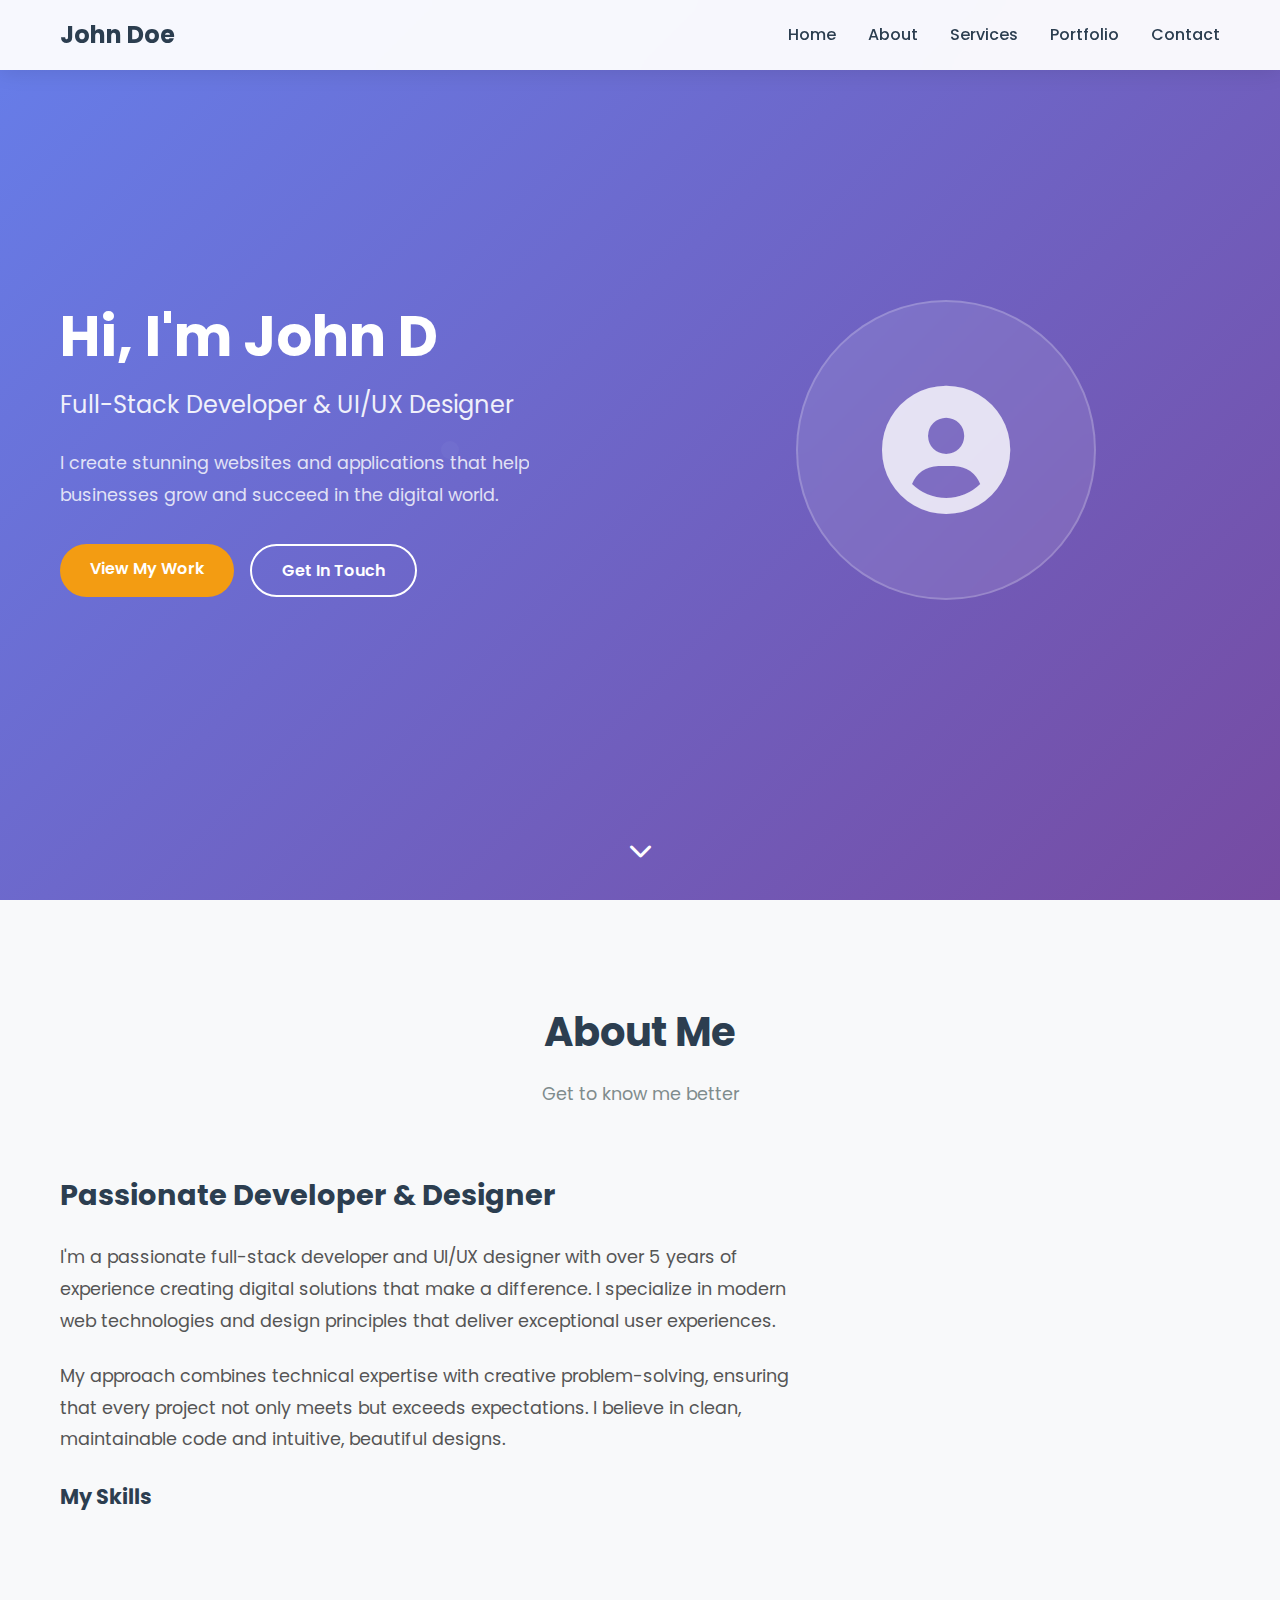
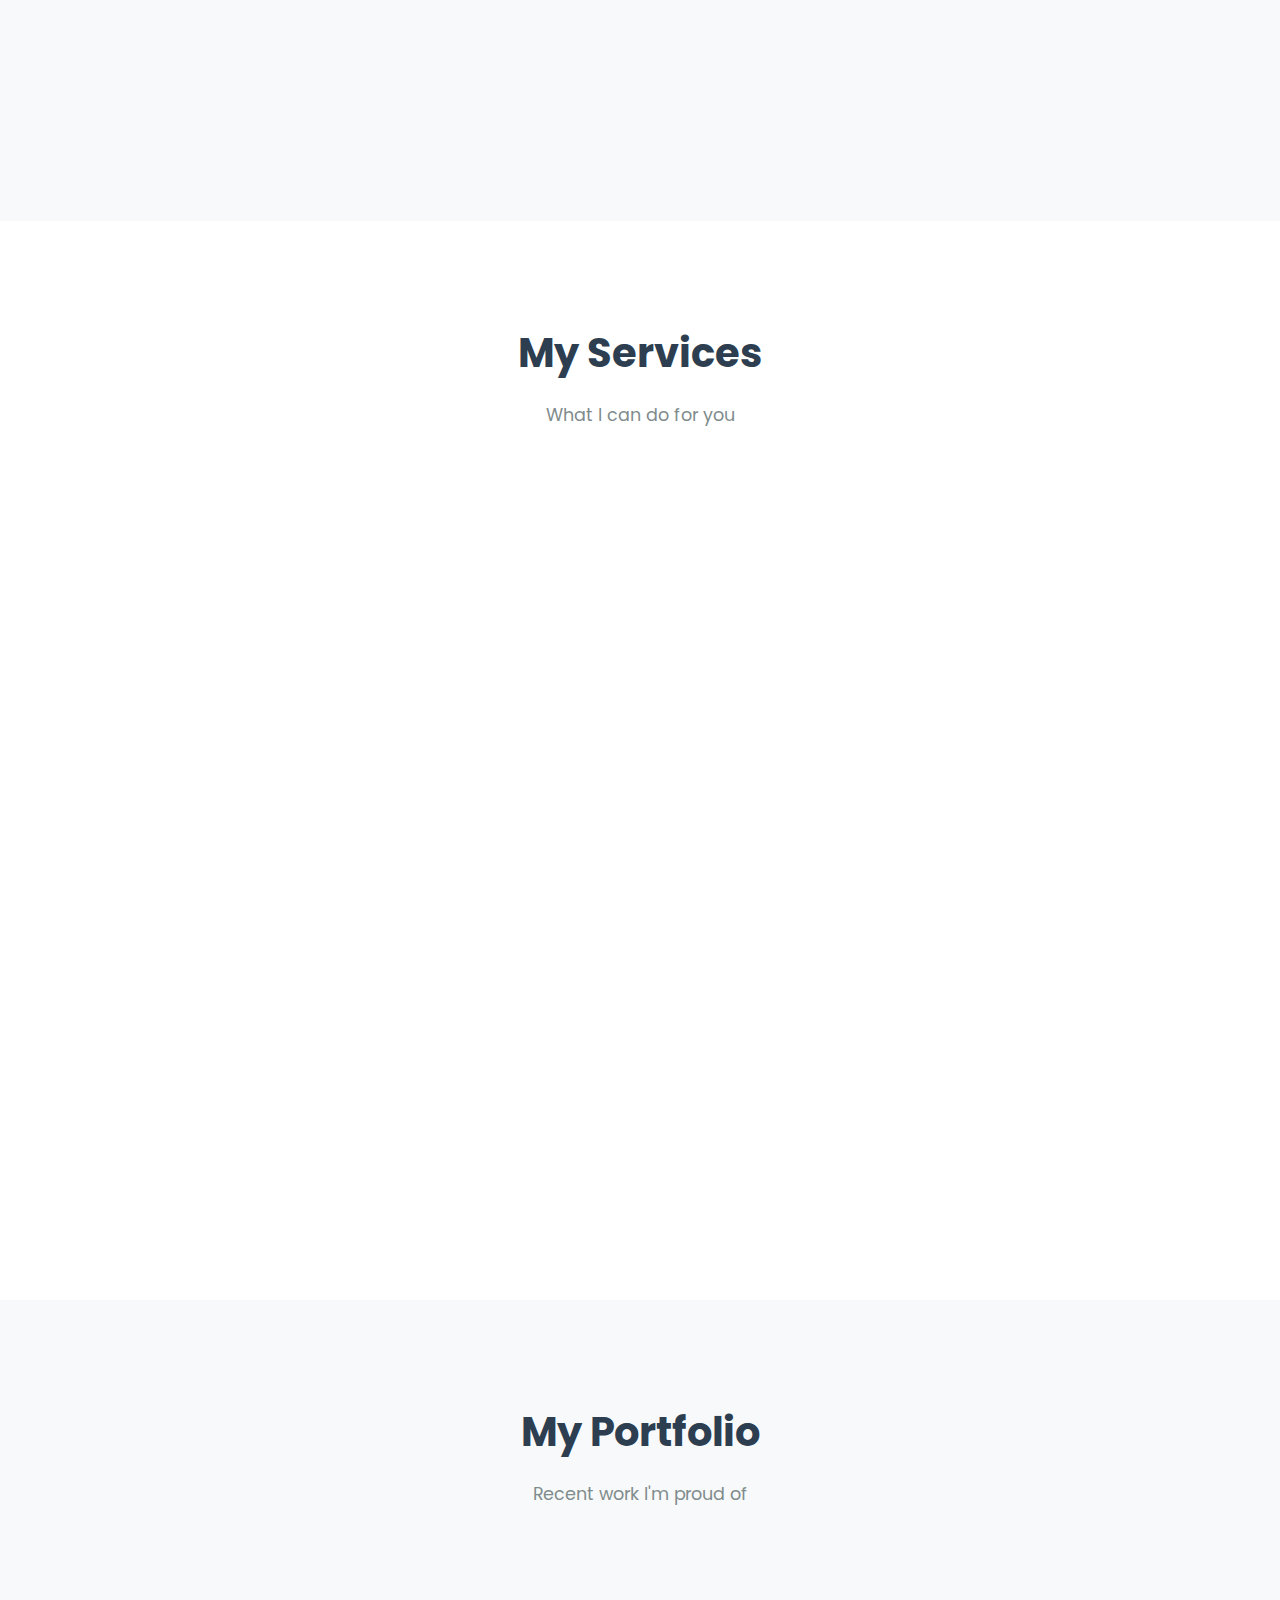
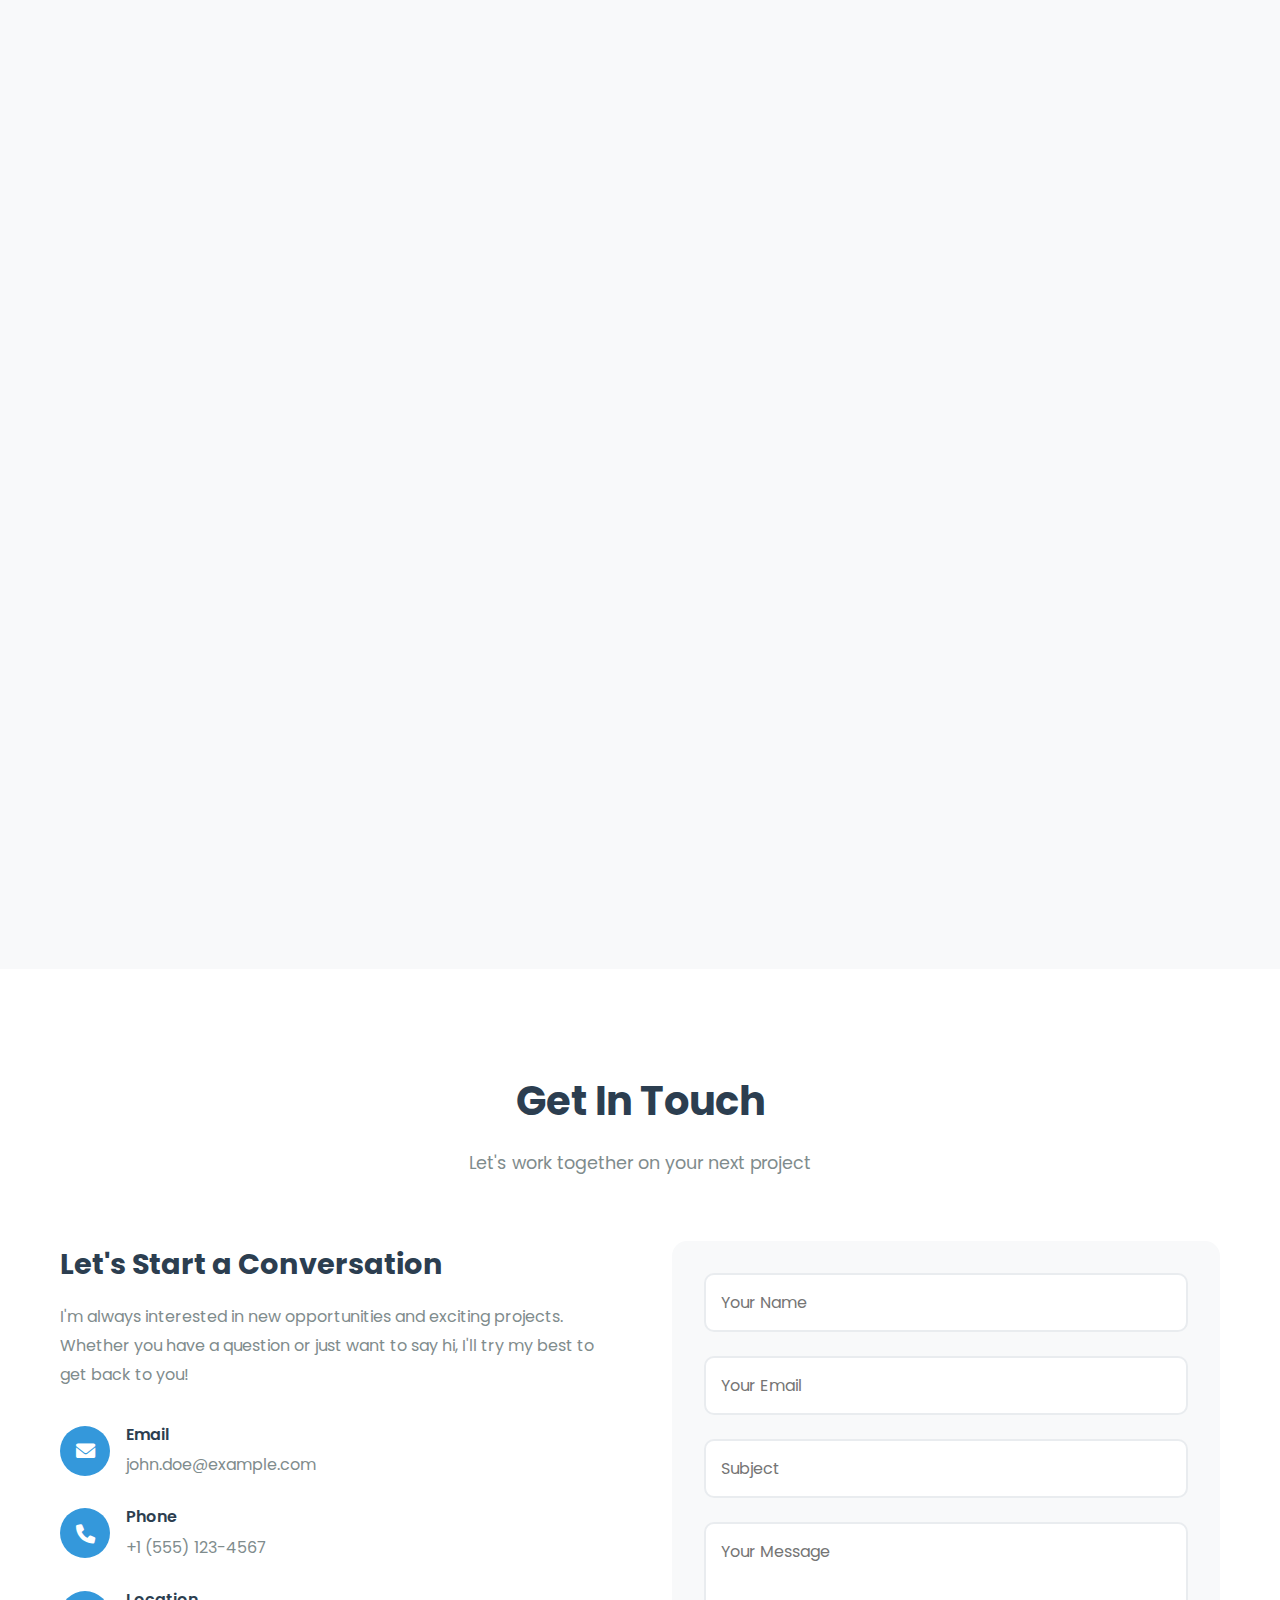
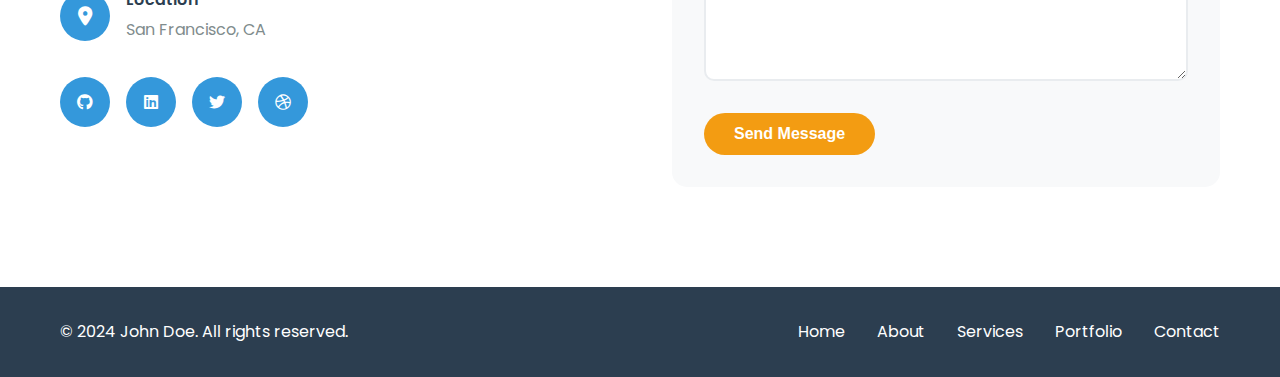
<file: index.html>
<!DOCTYPE html>
<html lang="en">
<head>
    <meta charset="UTF-8">
    <meta name="viewport" content="width=device-width, initial-scale=1.0">
    <title>John Doe - Freelance Developer & Designer</title>
    <link rel="stylesheet" href="styles.css">
    <link href="https://cdnjs.cloudflare.com/ajax/libs/font-awesome/6.0.0/css/all.min.css" rel="stylesheet">
    <link href="https://fonts.googleapis.com/css2?family=Poppins:wght@300;400;500;600;700&display=swap" rel="stylesheet">
</head>
<body>
    <!-- Navigation -->
    <nav class="navbar">
        <div class="nav-container">
            <div class="nav-logo">
                <h2>John Doe</h2>
            </div>
            <ul class="nav-menu">
                <li class="nav-item">
                    <a href="#home" class="nav-link">Home</a>
                </li>
                <li class="nav-item">
                    <a href="#about" class="nav-link">About</a>
                </li>
                <li class="nav-item">
                    <a href="#services" class="nav-link">Services</a>
                </li>
                <li class="nav-item">
                    <a href="#portfolio" class="nav-link">Portfolio</a>
                </li>
                <li class="nav-item">
                    <a href="#contact" class="nav-link">Contact</a>
                </li>
            </ul>
            <div class="hamburger">
                <span class="bar"></span>
                <span class="bar"></span>
                <span class="bar"></span>
            </div>
        </div>
    </nav>

    <!-- Hero Section -->
    <section id="home" class="hero">
        <div class="hero-container">
            <div class="hero-content">
                <h1 class="hero-title">Hi, I'm <span class="highlight">John Doe</span></h1>
                <h2 class="hero-subtitle">Full-Stack Developer & UI/UX Designer</h2>
                <p class="hero-description">
                    I create stunning websites and applications that help businesses grow and succeed in the digital world.
                </p>
                <div class="hero-buttons">
                    <a href="#portfolio" class="btn btn-primary">View My Work</a>
                    <a href="#contact" class="btn btn-secondary">Get In Touch</a>
                </div>
            </div>
            <div class="hero-image">
                <div class="hero-avatar">
                    <i class="fas fa-user-circle"></i>
                </div>
            </div>
        </div>
        <div class="scroll-indicator">
            <a href="#about">
                <i class="fas fa-chevron-down"></i>
            </a>
        </div>
    </section>

    <!-- About Section -->
    <section id="about" class="about">
        <div class="container">
            <div class="section-header">
                <h2 class="section-title">About Me</h2>
                <p class="section-subtitle">Get to know me better</p>
            </div>
            <div class="about-content">
                <div class="about-text">
                    <h3>Passionate Developer & Designer</h3>
                    <p>
                        I'm a passionate full-stack developer and UI/UX designer with over 5 years of experience creating 
                        digital solutions that make a difference. I specialize in modern web technologies and design 
                        principles that deliver exceptional user experiences.
                    </p>
                    <p>
                        My approach combines technical expertise with creative problem-solving, ensuring that every 
                        project not only meets but exceeds expectations. I believe in clean, maintainable code and 
                        intuitive, beautiful designs.
                    </p>
                    <div class="skills">
                        <h4>My Skills</h4>
                        <div class="skill-tags">
                            <span class="skill-tag">HTML5</span>
                            <span class="skill-tag">CSS3</span>
                            <span class="skill-tag">JavaScript</span>
                            <span class="skill-tag">React</span>
                            <span class="skill-tag">Node.js</span>
                            <span class="skill-tag">Python</span>
                            <span class="skill-tag">Figma</span>
                            <span class="skill-tag">Adobe XD</span>
                        </div>
                    </div>
                </div>
                <div class="about-stats">
                    <div class="stat-item">
                        <h3>50+</h3>
                        <p>Projects Completed</p>
                    </div>
                    <div class="stat-item">
                        <h3>5+</h3>
                        <p>Years Experience</p>
                    </div>
                    <div class="stat-item">
                        <h3>30+</h3>
                        <p>Happy Clients</p>
                    </div>
                </div>
            </div>
        </div>
    </section>

    <!-- Services Section -->
    <section id="services" class="services">
        <div class="container">
            <div class="section-header">
                <h2 class="section-title">My Services</h2>
                <p class="section-subtitle">What I can do for you</p>
            </div>
            <div class="services-grid">
                <div class="service-card">
                    <div class="service-icon">
                        <i class="fas fa-code"></i>
                    </div>
                    <h3>Web Development</h3>
                    <p>
                        Custom websites and web applications built with modern technologies. 
                        Responsive, fast, and SEO-optimized solutions.
                    </p>
                </div>
                <div class="service-card">
                    <div class="service-icon">
                        <i class="fas fa-mobile-alt"></i>
                    </div>
                    <h3>Mobile Development</h3>
                    <p>
                        Cross-platform mobile applications using React Native and Flutter. 
                        Native performance with shared codebase.
                    </p>
                </div>
                <div class="service-card">
                    <div class="service-icon">
                        <i class="fas fa-paint-brush"></i>
                    </div>
                    <h3>UI/UX Design</h3>
                    <p>
                        User-centered design solutions that enhance user experience and 
                        drive engagement. From wireframes to final designs.
                    </p>
                </div>
                <div class="service-card">
                    <div class="service-icon">
                        <i class="fas fa-search"></i>
                    </div>
                    <h3>SEO Optimization</h3>
                    <p>
                        Improve your website's visibility in search engines with 
                        comprehensive SEO strategies and optimization techniques.
                    </p>
                </div>
                <div class="service-card">
                    <div class="service-icon">
                        <i class="fas fa-server"></i>
                    </div>
                    <h3>Backend Development</h3>
                    <p>
                        Robust server-side solutions with Node.js, Python, and databases. 
                        Scalable APIs and server management.
                    </p>
                </div>
                <div class="service-card">
                    <div class="service-icon">
                        <i class="fas fa-tools"></i>
                    </div>
                    <h3>Maintenance & Support</h3>
                    <p>
                        Ongoing maintenance, updates, and technical support to keep 
                        your digital products running smoothly.
                    </p>
                </div>
            </div>
        </div>
    </section>

    <!-- Portfolio Section -->
    <section id="portfolio" class="portfolio">
        <div class="container">
            <div class="section-header">
                <h2 class="section-title">My Portfolio</h2>
                <p class="section-subtitle">Recent work I'm proud of</p>
            </div>
            <div class="portfolio-grid">
                <div class="portfolio-item">
                    <div class="portfolio-image">
                        <div class="portfolio-overlay">
                            <div class="portfolio-links">
                                <a href="#" class="portfolio-link"><i class="fas fa-external-link-alt"></i></a>
                                <a href="#" class="portfolio-link"><i class="fas fa-eye"></i></a>
                            </div>
                        </div>
                        <div class="portfolio-placeholder">
                            <i class="fas fa-laptop"></i>
                        </div>
                    </div>
                    <div class="portfolio-info">
                        <h3>E-Commerce Platform</h3>
                        <p>Full-stack e-commerce solution with payment integration</p>
                        <div class="portfolio-tags">
                            <span>React</span>
                            <span>Node.js</span>
                            <span>MongoDB</span>
                        </div>
                    </div>
                </div>
                <div class="portfolio-item">
                    <div class="portfolio-image">
                        <div class="portfolio-overlay">
                            <div class="portfolio-links">
                                <a href="#" class="portfolio-link"><i class="fas fa-external-link-alt"></i></a>
                                <a href="#" class="portfolio-link"><i class="fas fa-eye"></i></a>
                            </div>
                        </div>
                        <div class="portfolio-placeholder">
                            <i class="fas fa-mobile-alt"></i>
                        </div>
                    </div>
                    <div class="portfolio-info">
                        <h3>Fitness App</h3>
                        <p>Cross-platform mobile app for workout tracking</p>
                        <div class="portfolio-tags">
                            <span>React Native</span>
                            <span>Firebase</span>
                            <span>Redux</span>
                        </div>
                    </div>
                </div>
                <div class="portfolio-item">
                    <div class="portfolio-image">
                        <div class="portfolio-overlay">
                            <div class="portfolio-links">
                                <a href="#" class="portfolio-link"><i class="fas fa-external-link-alt"></i></a>
                                <a href="#" class="portfolio-link"><i class="fas fa-eye"></i></a>
                            </div>
                        </div>
                        <div class="portfolio-placeholder">
                            <i class="fas fa-palette"></i>
                        </div>
                    </div>
                    <div class="portfolio-info">
                        <h3>Design System</h3>
                        <p>Comprehensive UI design system for SaaS platform</p>
                        <div class="portfolio-tags">
                            <span>Figma</span>
                            <span>Design System</span>
                            <span>UI/UX</span>
                        </div>
                    </div>
                </div>
                <div class="portfolio-item">
                    <div class="portfolio-image">
                        <div class="portfolio-overlay">
                            <div class="portfolio-links">
                                <a href="#" class="portfolio-link"><i class="fas fa-external-link-alt"></i></a>
                                <a href="#" class="portfolio-link"><i class="fas fa-eye"></i></a>
                            </div>
                        </div>
                        <div class="portfolio-placeholder">
                            <i class="fas fa-chart-line"></i>
                        </div>
                    </div>
                    <div class="portfolio-info">
                        <h3>Analytics Dashboard</h3>
                        <p>Real-time data visualization dashboard</p>
                        <div class="portfolio-tags">
                            <span>Vue.js</span>
                            <span>D3.js</span>
                            <span>Python</span>
                        </div>
                    </div>
                </div>
                <div class="portfolio-item">
                    <div class="portfolio-image">
                        <div class="portfolio-overlay">
                            <div class="portfolio-links">
                                <a href="#" class="portfolio-link"><i class="fas fa-external-link-alt"></i></a>
                                <a href="#" class="portfolio-link"><i class="fas fa-eye"></i></a>
                            </div>
                        </div>
                        <div class="portfolio-placeholder">
                            <i class="fas fa-blog"></i>
                        </div>
                    </div>
                    <div class="portfolio-info">
                        <h3>Blog Platform</h3>
                        <p>Modern blogging platform with CMS</p>
                        <div class="portfolio-tags">
                            <span>Next.js</span>
                            <span>Prisma</span>
                            <span>PostgreSQL</span>
                        </div>
                    </div>
                </div>
                <div class="portfolio-item">
                    <div class="portfolio-image">
                        <div class="portfolio-overlay">
                            <div class="portfolio-links">
                                <a href="#" class="portfolio-link"><i class="fas fa-external-link-alt"></i></a>
                                <a href="#" class="portfolio-link"><i class="fas fa-eye"></i></a>
                            </div>
                        </div>
                        <div class="portfolio-placeholder">
                            <i class="fas fa-shopping-cart"></i>
                        </div>
                    </div>
                    <div class="portfolio-info">
                        <h3>Restaurant Website</h3>
                        <p>Responsive website with online ordering system</p>
                        <div class="portfolio-tags">
                            <span>HTML/CSS</span>
                            <span>JavaScript</span>
                            <span>PHP</span>
                        </div>
                    </div>
                </div>
            </div>
        </div>
    </section>

    <!-- Contact Section -->
    <section id="contact" class="contact">
        <div class="container">
            <div class="section-header">
                <h2 class="section-title">Get In Touch</h2>
                <p class="section-subtitle">Let's work together on your next project</p>
            </div>
            <div class="contact-content">
                <div class="contact-info">
                    <h3>Let's Start a Conversation</h3>
                    <p>
                        I'm always interested in new opportunities and exciting projects. 
                        Whether you have a question or just want to say hi, I'll try my 
                        best to get back to you!
                    </p>
                    <div class="contact-details">
                        <div class="contact-item">
                            <i class="fas fa-envelope"></i>
                            <div>
                                <h4>Email</h4>
                                <p>john.doe@example.com</p>
                            </div>
                        </div>
                        <div class="contact-item">
                            <i class="fas fa-phone"></i>
                            <div>
                                <h4>Phone</h4>
                                <p>+1 (555) 123-4567</p>
                            </div>
                        </div>
                        <div class="contact-item">
                            <i class="fas fa-map-marker-alt"></i>
                            <div>
                                <h4>Location</h4>
                                <p>San Francisco, CA</p>
                            </div>
                        </div>
                    </div>
                    <div class="social-links">
                        <a href="#" class="social-link"><i class="fab fa-github"></i></a>
                        <a href="#" class="social-link"><i class="fab fa-linkedin"></i></a>
                        <a href="#" class="social-link"><i class="fab fa-twitter"></i></a>
                        <a href="#" class="social-link"><i class="fab fa-dribbble"></i></a>
                    </div>
                </div>
                <div class="contact-form">
                    <form>
                        <div class="form-group">
                            <input type="text" id="name" name="name" placeholder="Your Name" required>
                        </div>
                        <div class="form-group">
                            <input type="email" id="email" name="email" placeholder="Your Email" required>
                        </div>
                        <div class="form-group">
                            <input type="text" id="subject" name="subject" placeholder="Subject" required>
                        </div>
                        <div class="form-group">
                            <textarea id="message" name="message" placeholder="Your Message" rows="5" required></textarea>
                        </div>
                        <button type="submit" class="btn btn-primary">Send Message</button>
                    </form>
                </div>
            </div>
        </div>
    </section>

    <!-- Footer -->
    <footer class="footer">
        <div class="container">
            <div class="footer-content">
                <div class="footer-text">
                    <p>&copy; 2024 John Doe. All rights reserved.</p>
                </div>
                <div class="footer-links">
                    <a href="#home">Home</a>
                    <a href="#about">About</a>
                    <a href="#services">Services</a>
                    <a href="#portfolio">Portfolio</a>
                    <a href="#contact">Contact</a>
                </div>
            </div>
        </div>
    </footer>

    <script src="script.js"></script>
</body>
</html>
</file>
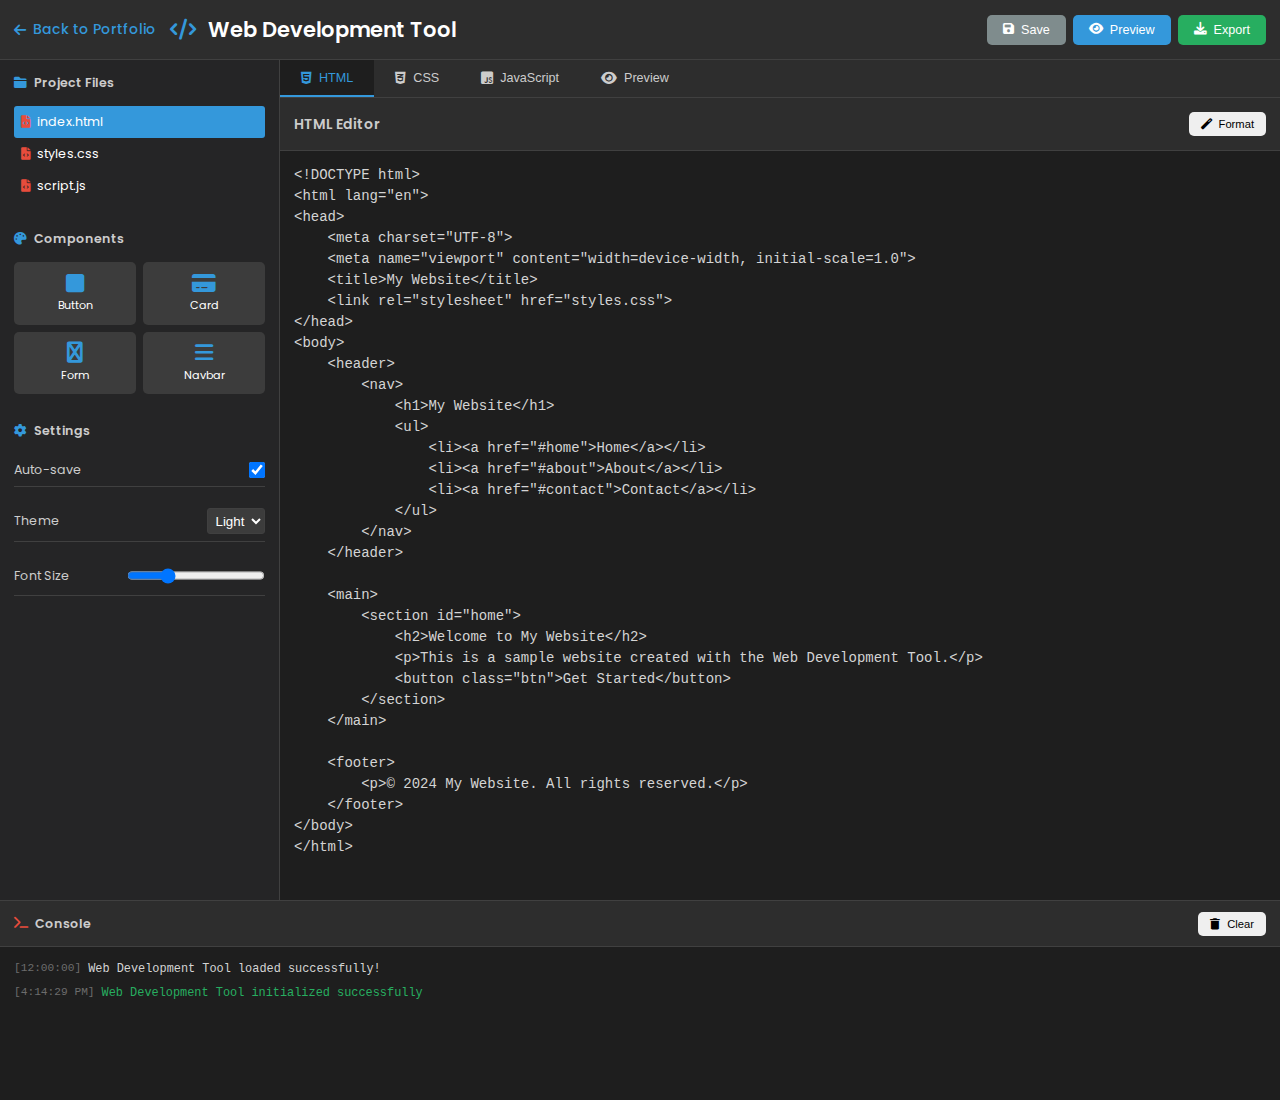
<file: web-development.html>
<!DOCTYPE html>
<html lang="en">
<head>
    <meta charset="UTF-8">
    <meta name="viewport" content="width=device-width, initial-scale=1.0">
    <title>Web Development Tool - John Doe</title>
    <link rel="stylesheet" href="tool-styles.css">
    <link href="https://cdnjs.cloudflare.com/ajax/libs/font-awesome/6.0.0/css/all.min.css" rel="stylesheet">
    <link href="https://fonts.googleapis.com/css2?family=Poppins:wght@300;400;500;600;700&display=swap" rel="stylesheet">
</head>
<body>
    <!-- Tool Header -->
    <header class="tool-header">
        <div class="tool-nav">
            <div class="tool-brand">
                <a href="index.html" class="back-btn">
                    <i class="fas fa-arrow-left"></i>
                    Back to Portfolio
                </a>
                <h1><i class="fas fa-code"></i> Web Development Tool</h1>
            </div>
            <div class="tool-actions">
                <button class="btn btn-secondary" id="saveBtn">
                    <i class="fas fa-save"></i> Save
                </button>
                <button class="btn btn-primary" id="previewBtn">
                    <i class="fas fa-eye"></i> Preview
                </button>
                <button class="btn btn-success" id="exportBtn">
                    <i class="fas fa-download"></i> Export
                </button>
            </div>
        </div>
    </header>

    <!-- Main Tool Interface -->
    <div class="tool-container">
        <!-- Sidebar -->
        <aside class="tool-sidebar">
            <div class="sidebar-section">
                <h3><i class="fas fa-folder"></i> Project Files</h3>
                <ul class="file-tree">
                    <li class="file active" data-file="index.html">
                        <i class="fas fa-file-code"></i> index.html
                    </li>
                    <li class="file" data-file="styles.css">
                        <i class="fas fa-file-code"></i> styles.css
                    </li>
                    <li class="file" data-file="script.js">
                        <i class="fas fa-file-code"></i> script.js
                    </li>
                </ul>
            </div>

            <div class="sidebar-section">
                <h3><i class="fas fa-palette"></i> Components</h3>
                <div class="component-library">
                    <div class="component" draggable="true" data-component="button">
                        <i class="fas fa-square"></i> Button
                    </div>
                    <div class="component" draggable="true" data-component="card">
                        <i class="fas fa-credit-card"></i> Card
                    </div>
                    <div class="component" draggable="true" data-component="form">
                        <i class="fas fa-wpforms"></i> Form
                    </div>
                    <div class="component" draggable="true" data-component="navbar">
                        <i class="fas fa-bars"></i> Navbar
                    </div>
                </div>
            </div>

            <div class="sidebar-section">
                <h3><i class="fas fa-cog"></i> Settings</h3>
                <div class="settings">
                    <div class="setting-item">
                        <label>Auto-save</label>
                        <input type="checkbox" checked>
                    </div>
                    <div class="setting-item">
                        <label>Theme</label>
                        <select id="themeSelect">
                            <option value="light">Light</option>
                            <option value="dark">Dark</option>
                            <option value="auto">Auto</option>
                        </select>
                    </div>
                    <div class="setting-item">
                        <label>Font Size</label>
                        <input type="range" min="12" max="20" value="14" id="fontSize">
                    </div>
                </div>
            </div>
        </aside>

        <!-- Main Editor Area -->
        <main class="tool-main">
            <div class="editor-tabs">
                <button class="tab-btn active" data-tab="html">
                    <i class="fab fa-html5"></i> HTML
                </button>
                <button class="tab-btn" data-tab="css">
                    <i class="fab fa-css3-alt"></i> CSS
                </button>
                <button class="tab-btn" data-tab="js">
                    <i class="fab fa-js-square"></i> JavaScript
                </button>
                <button class="tab-btn" data-tab="preview">
                    <i class="fas fa-eye"></i> Preview
                </button>
            </div>

            <div class="editor-content">
                <!-- HTML Editor -->
                <div class="editor-panel active" id="html">
                    <div class="editor-header">
                        <h3>HTML Editor</h3>
                        <div class="editor-controls">
                            <button class="btn btn-sm" id="formatHtml">
                                <i class="fas fa-magic"></i> Format
                            </button>
                        </div>
                    </div>
                    <textarea class="code-editor" id="htmlEditor" placeholder="Enter your HTML code here...">
<!DOCTYPE html>
<html lang="en">
<head>
    <meta charset="UTF-8">
    <meta name="viewport" content="width=device-width, initial-scale=1.0">
    <title>My Website</title>
    <link rel="stylesheet" href="styles.css">
</head>
<body>
    <header>
        <nav>
            <h1>My Website</h1>
            <ul>
                <li><a href="#home">Home</a></li>
                <li><a href="#about">About</a></li>
                <li><a href="#contact">Contact</a></li>
            </ul>
        </nav>
    </header>
    
    <main>
        <section id="home">
            <h2>Welcome to My Website</h2>
            <p>This is a sample website created with the Web Development Tool.</p>
            <button class="btn">Get Started</button>
        </section>
    </main>
    
    <footer>
        <p>&copy; 2024 My Website. All rights reserved.</p>
    </footer>
</body>
</html></textarea>
                </div>

                <!-- CSS Editor -->
                <div class="editor-panel" id="css">
                    <div class="editor-header">
                        <h3>CSS Editor</h3>
                        <div class="editor-controls">
                            <button class="btn btn-sm" id="formatCss">
                                <i class="fas fa-magic"></i> Format
                            </button>
                        </div>
                    </div>
                    <textarea class="code-editor" id="cssEditor" placeholder="Enter your CSS code here...">
* {
    margin: 0;
    padding: 0;
    box-sizing: border-box;
}

body {
    font-family: 'Arial', sans-serif;
    line-height: 1.6;
    color: #333;
}

header {
    background: #2c3e50;
    color: white;
    padding: 1rem 0;
}

nav {
    max-width: 1200px;
    margin: 0 auto;
    display: flex;
    justify-content: space-between;
    align-items: center;
    padding: 0 2rem;
}

nav ul {
    display: flex;
    list-style: none;
    gap: 2rem;
}

nav a {
    color: white;
    text-decoration: none;
    transition: color 0.3s ease;
}

nav a:hover {
    color: #3498db;
}

main {
    max-width: 1200px;
    margin: 0 auto;
    padding: 4rem 2rem;
}

.btn {
    background: #3498db;
    color: white;
    padding: 12px 24px;
    border: none;
    border-radius: 5px;
    cursor: pointer;
    transition: background 0.3s ease;
}

.btn:hover {
    background: #2980b9;
}

footer {
    background: #2c3e50;
    color: white;
    text-align: center;
    padding: 2rem 0;
    margin-top: 4rem;
}</textarea>
                </div>

                <!-- JavaScript Editor -->
                <div class="editor-panel" id="js">
                    <div class="editor-header">
                        <h3>JavaScript Editor</h3>
                        <div class="editor-controls">
                            <button class="btn btn-sm" id="formatJs">
                                <i class="fas fa-magic"></i> Format
                            </button>
                        </div>
                    </div>
                    <textarea class="code-editor" id="jsEditor" placeholder="Enter your JavaScript code here...">
// Add your JavaScript code here
document.addEventListener('DOMContentLoaded', function() {
    console.log('Website loaded successfully!');
    
    // Add smooth scrolling to navigation links
    document.querySelectorAll('nav a[href^="#"]').forEach(anchor => {
        anchor.addEventListener('click', function (e) {
            e.preventDefault();
            const target = document.querySelector(this.getAttribute('href'));
            if (target) {
                target.scrollIntoView({
                    behavior: 'smooth'
                });
            }
        });
    });
    
    // Add button click effects
    document.querySelectorAll('.btn').forEach(btn => {
        btn.addEventListener('click', function() {
            this.style.transform = 'scale(0.95)';
            setTimeout(() => {
                this.style.transform = 'scale(1)';
            }, 150);
        });
    });
});</textarea>
                </div>

                <!-- Preview Panel -->
                <div class="editor-panel" id="preview">
                    <div class="editor-header">
                        <h3>Live Preview</h3>
                        <div class="editor-controls">
                            <button class="btn btn-sm" id="refreshPreview">
                                <i class="fas fa-sync-alt"></i> Refresh
                            </button>
                        </div>
                    </div>
                    <div class="preview-container">
                        <iframe id="previewFrame" class="preview-frame"></iframe>
                    </div>
                </div>
            </div>
        </main>
    </div>

    <!-- Console Panel -->
    <div class="console-panel" id="consolePanel">
        <div class="console-header">
            <h3><i class="fas fa-terminal"></i> Console</h3>
            <button class="btn btn-sm" id="clearConsole">
                <i class="fas fa-trash"></i> Clear
            </button>
        </div>
        <div class="console-output" id="consoleOutput">
            <div class="console-message">
                <span class="timestamp">[12:00:00]</span>
                <span class="message">Web Development Tool loaded successfully!</span>
            </div>
        </div>
    </div>

    <script src="tool-script.js"></script>
</body>
</html>
</file>
<file: tool-styles.css>
/* Tool Interface Styles */
* {
    margin: 0;
    padding: 0;
    box-sizing: border-box;
}

body {
    font-family: 'Poppins', sans-serif;
    background: #1e1e1e;
    color: #ffffff;
    overflow: hidden;
    height: 100vh;
}

/* Tool Header */
.tool-header {
    background: #2d2d2d;
    border-bottom: 1px solid #404040;
    padding: 0.5rem 1rem;
    height: 60px;
    display: flex;
    align-items: center;
}

.tool-nav {
    display: flex;
    justify-content: space-between;
    align-items: center;
    width: 100%;
}

.tool-brand {
    display: flex;
    align-items: center;
    gap: 1rem;
}

.back-btn {
    display: flex;
    align-items: center;
    gap: 0.5rem;
    color: #3498db;
    text-decoration: none;
    font-weight: 500;
    transition: color 0.3s ease;
}

.back-btn:hover {
    color: #2980b9;
}

.tool-brand h1 {
    font-size: 1.5rem;
    font-weight: 600;
    color: #ffffff;
}

.tool-brand h1 i {
    color: #3498db;
    margin-right: 0.5rem;
}

.tool-actions {
    display: flex;
    gap: 0.5rem;
}

/* Buttons */
.btn {
    padding: 8px 16px;
    border: none;
    border-radius: 5px;
    font-weight: 500;
    cursor: pointer;
    transition: all 0.3s ease;
    display: flex;
    align-items: center;
    gap: 0.5rem;
    font-size: 0.9rem;
}

.btn-primary {
    background: #3498db;
    color: white;
}

.btn-primary:hover {
    background: #2980b9;
}

.btn-secondary {
    background: #7f8c8d;
    color: white;
}

.btn-secondary:hover {
    background: #6c7b7d;
}

.btn-success {
    background: #27ae60;
    color: white;
}

.btn-success:hover {
    background: #229954;
}

.btn-sm {
    padding: 6px 12px;
    font-size: 0.8rem;
}

/* Tool Container */
.tool-container {
    display: flex;
    height: calc(100vh - 60px);
}

/* Sidebar */
.tool-sidebar {
    width: 280px;
    background: #252526;
    border-right: 1px solid #404040;
    overflow-y: auto;
    padding: 1rem;
}

.sidebar-section {
    margin-bottom: 2rem;
}

.sidebar-section h3 {
    color: #cccccc;
    font-size: 0.9rem;
    font-weight: 600;
    margin-bottom: 1rem;
    display: flex;
    align-items: center;
    gap: 0.5rem;
}

.sidebar-section h3 i {
    color: #3498db;
}

/* File Tree */
.file-tree {
    list-style: none;
}

.file {
    padding: 0.5rem;
    cursor: pointer;
    border-radius: 3px;
    transition: background 0.3s ease;
    display: flex;
    align-items: center;
    gap: 0.5rem;
    font-size: 0.9rem;
}

.file:hover {
    background: #3c3c3c;
}

.file.active {
    background: #3498db;
    color: white;
}

.file i {
    color: #e74c3c;
}

/* Component Library */
.component-library {
    display: grid;
    grid-template-columns: 1fr 1fr;
    gap: 0.5rem;
}

.component {
    padding: 0.75rem;
    background: #3c3c3c;
    border-radius: 5px;
    cursor: grab;
    text-align: center;
    transition: all 0.3s ease;
    font-size: 0.8rem;
}

.component:hover {
    background: #4c4c4c;
    transform: translateY(-2px);
}

.component i {
    display: block;
    font-size: 1.5rem;
    margin-bottom: 0.25rem;
    color: #3498db;
}

/* Settings */
.settings {
    display: flex;
    flex-direction: column;
    gap: 1rem;
}

.setting-item {
    display: flex;
    justify-content: space-between;
    align-items: center;
    padding: 0.5rem 0;
    border-bottom: 1px solid #404040;
}

.setting-item label {
    font-size: 0.9rem;
    color: #cccccc;
}

.setting-item input[type="checkbox"] {
    width: 16px;
    height: 16px;
}

.setting-item select,
.setting-item input[type="range"] {
    background: #3c3c3c;
    border: 1px solid #404040;
    color: #ffffff;
    padding: 0.25rem;
    border-radius: 3px;
}

/* Main Editor Area */
.tool-main {
    flex: 1;
    display: flex;
    flex-direction: column;
    background: #1e1e1e;
}

/* Editor Tabs */
.editor-tabs {
    display: flex;
    background: #2d2d2d;
    border-bottom: 1px solid #404040;
}

.tab-btn {
    padding: 0.75rem 1.5rem;
    background: none;
    border: none;
    color: #cccccc;
    cursor: pointer;
    transition: all 0.3s ease;
    display: flex;
    align-items: center;
    gap: 0.5rem;
    font-size: 0.9rem;
    border-bottom: 2px solid transparent;
}

.tab-btn:hover {
    background: #3c3c3c;
    color: #ffffff;
}

.tab-btn.active {
    background: #1e1e1e;
    color: #3498db;
    border-bottom-color: #3498db;
}

.tab-btn i {
    font-size: 1rem;
}

/* Editor Content */
.editor-content {
    flex: 1;
    position: relative;
}

.editor-panel {
    display: none;
    height: 100%;
    flex-direction: column;
}

.editor-panel.active {
    display: flex;
}

/* Editor Header */
.editor-header {
    display: flex;
    justify-content: space-between;
    align-items: center;
    padding: 1rem;
    background: #2d2d2d;
    border-bottom: 1px solid #404040;
}

.editor-header h3 {
    color: #cccccc;
    font-size: 1rem;
    font-weight: 600;
}

.editor-controls {
    display: flex;
    gap: 0.5rem;
}

/* Code Editor */
.code-editor {
    flex: 1;
    background: #1e1e1e;
    color: #d4d4d4;
    border: none;
    padding: 1rem;
    font-family: 'Consolas', 'Monaco', 'Courier New', monospace;
    font-size: 14px;
    line-height: 1.5;
    resize: none;
    outline: none;
}

.code-editor::placeholder {
    color: #6c6c6c;
}

/* Preview Panel */
.preview-container {
    flex: 1;
    background: #ffffff;
    position: relative;
}

.preview-frame {
    width: 100%;
    height: 100%;
    border: none;
    background: #ffffff;
}

/* Console Panel */
.console-panel {
    height: 200px;
    background: #1e1e1e;
    border-top: 1px solid #404040;
    display: flex;
    flex-direction: column;
}

.console-header {
    display: flex;
    justify-content: space-between;
    align-items: center;
    padding: 0.75rem 1rem;
    background: #2d2d2d;
    border-bottom: 1px solid #404040;
}

.console-header h3 {
    color: #cccccc;
    font-size: 0.9rem;
    font-weight: 600;
    display: flex;
    align-items: center;
    gap: 0.5rem;
}

.console-header h3 i {
    color: #e74c3c;
}

.console-output {
    flex: 1;
    padding: 1rem;
    overflow-y: auto;
    font-family: 'Consolas', 'Monaco', 'Courier New', monospace;
    font-size: 0.85rem;
    line-height: 1.4;
}

.console-message {
    margin-bottom: 0.5rem;
    display: flex;
    gap: 0.5rem;
}

.timestamp {
    color: #6c6c6c;
    font-size: 0.8rem;
}

.message {
    color: #d4d4d4;
}

/* Responsive Design */
@media (max-width: 1200px) {
    .tool-sidebar {
        width: 250px;
    }
}

@media (max-width: 768px) {
    .tool-container {
        flex-direction: column;
    }
    
    .tool-sidebar {
        width: 100%;
        height: 200px;
        border-right: none;
        border-bottom: 1px solid #404040;
    }
    
    .tool-main {
        height: calc(100vh - 260px);
    }
    
    .editor-tabs {
        flex-wrap: wrap;
    }
    
    .tab-btn {
        padding: 0.5rem 1rem;
        font-size: 0.8rem;
    }
}

/* Dark Theme Enhancements */
body.dark-theme {
    background: #0d1117;
}

body.dark-theme .tool-header {
    background: #161b22;
}

body.dark-theme .tool-sidebar {
    background: #161b22;
}

body.dark-theme .editor-tabs {
    background: #161b22;
}

body.dark-theme .editor-header {
    background: #161b22;
}

body.dark-theme .code-editor {
    background: #0d1117;
}

/* Animations */
@keyframes fadeIn {
    from { opacity: 0; }
    to { opacity: 1; }
}

.editor-panel.active {
    animation: fadeIn 0.3s ease;
}

/* Scrollbar Styling */
::-webkit-scrollbar {
    width: 8px;
}

::-webkit-scrollbar-track {
    background: #2d2d2d;
}

::-webkit-scrollbar-thumb {
    background: #404040;
    border-radius: 4px;
}

::-webkit-scrollbar-thumb:hover {
    background: #505050;
}
</file>
<file: styles.css>
/* Reset and Base Styles */
* {
    margin: 0;
    padding: 0;
    box-sizing: border-box;
}

html {
    scroll-behavior: smooth;
}

body {
    font-family: 'Poppins', sans-serif;
    line-height: 1.6;
    color: #333;
    overflow-x: hidden;
}

.container {
    max-width: 1200px;
    margin: 0 auto;
    padding: 0 20px;
}

/* Navigation */
.navbar {
    position: fixed;
    top: 0;
    width: 100%;
    background: rgba(255, 255, 255, 0.95);
    backdrop-filter: blur(10px);
    z-index: 1000;
    padding: 1rem 0;
    transition: all 0.3s ease;
    box-shadow: 0 2px 20px rgba(0, 0, 0, 0.1);
}

.nav-container {
    max-width: 1200px;
    margin: 0 auto;
    padding: 0 20px;
    display: flex;
    justify-content: space-between;
    align-items: center;
}

.nav-logo h2 {
    color: #2c3e50;
    font-weight: 700;
    font-size: 1.5rem;
}

.nav-menu {
    display: flex;
    list-style: none;
    gap: 2rem;
}

.nav-link {
    text-decoration: none;
    color: #2c3e50;
    font-weight: 500;
    transition: color 0.3s ease;
    position: relative;
}

.nav-link:hover {
    color: #3498db;
}

.nav-link::after {
    content: '';
    position: absolute;
    width: 0;
    height: 2px;
    bottom: -5px;
    left: 0;
    background-color: #3498db;
    transition: width 0.3s ease;
}

.nav-link:hover::after {
    width: 100%;
}

.hamburger {
    display: none;
    flex-direction: column;
    cursor: pointer;
}

.bar {
    width: 25px;
    height: 3px;
    background-color: #2c3e50;
    margin: 3px 0;
    transition: 0.3s;
}

/* Hero Section */
.hero {
    min-height: 100vh;
    display: flex;
    align-items: center;
    background: linear-gradient(135deg, #667eea 0%, #764ba2 100%);
    color: white;
    position: relative;
    overflow: hidden;
}

.hero::before {
    content: '';
    position: absolute;
    top: 0;
    left: 0;
    right: 0;
    bottom: 0;
    background: url('data:image/svg+xml,<svg xmlns="http://www.w3.org/2000/svg" viewBox="0 0 100 100"><defs><pattern id="grain" width="100" height="100" patternUnits="userSpaceOnUse"><circle cx="50" cy="50" r="1" fill="white" opacity="0.1"/></pattern></defs><rect width="100" height="100" fill="url(%23grain)"/></svg>');
    opacity: 0.3;
}

.hero-container {
    max-width: 1200px;
    margin: 0 auto;
    padding: 0 20px;
    display: grid;
    grid-template-columns: 1fr 1fr;
    gap: 4rem;
    align-items: center;
    position: relative;
    z-index: 2;
}

.hero-title {
    font-size: 3.5rem;
    font-weight: 700;
    margin-bottom: 1rem;
    line-height: 1.2;
}

.highlight {
    color: #f39c12;
    position: relative;
}

.highlight::after {
    content: '';
    position: absolute;
    bottom: 0;
    left: 0;
    width: 100%;
    height: 3px;
    background: #f39c12;
    animation: underline 2s ease-in-out infinite;
}

@keyframes underline {
    0%, 100% { transform: scaleX(1); }
    50% { transform: scaleX(0.8); }
}

.hero-subtitle {
    font-size: 1.5rem;
    font-weight: 400;
    margin-bottom: 1.5rem;
    opacity: 0.9;
}

.hero-description {
    font-size: 1.1rem;
    margin-bottom: 2rem;
    opacity: 0.8;
    line-height: 1.8;
}

.hero-buttons {
    display: flex;
    gap: 1rem;
    flex-wrap: wrap;
}

.btn {
    padding: 12px 30px;
    border: none;
    border-radius: 50px;
    text-decoration: none;
    font-weight: 600;
    font-size: 1rem;
    transition: all 0.3s ease;
    cursor: pointer;
    display: inline-block;
    text-align: center;
}

.btn-primary {
    background: #f39c12;
    color: white;
}

.btn-primary:hover {
    background: #e67e22;
    transform: translateY(-2px);
    box-shadow: 0 10px 25px rgba(243, 156, 18, 0.3);
}

.btn-secondary {
    background: transparent;
    color: white;
    border: 2px solid white;
}

.btn-secondary:hover {
    background: white;
    color: #667eea;
    transform: translateY(-2px);
}

.hero-image {
    display: flex;
    justify-content: center;
    align-items: center;
}

.hero-avatar {
    width: 300px;
    height: 300px;
    background: rgba(255, 255, 255, 0.1);
    border-radius: 50%;
    display: flex;
    align-items: center;
    justify-content: center;
    backdrop-filter: blur(10px);
    border: 2px solid rgba(255, 255, 255, 0.2);
    animation: float 6s ease-in-out infinite;
}

.hero-avatar i {
    font-size: 8rem;
    color: rgba(255, 255, 255, 0.8);
}

@keyframes float {
    0%, 100% { transform: translateY(0px); }
    50% { transform: translateY(-20px); }
}

.scroll-indicator {
    position: absolute;
    bottom: 30px;
    left: 50%;
    transform: translateX(-50%);
    animation: bounce 2s infinite;
}

.scroll-indicator a {
    color: white;
    font-size: 1.5rem;
    text-decoration: none;
}

@keyframes bounce {
    0%, 20%, 50%, 80%, 100% { transform: translateX(-50%) translateY(0); }
    40% { transform: translateX(-50%) translateY(-10px); }
    60% { transform: translateX(-50%) translateY(-5px); }
}

/* Section Styles */
.section-header {
    text-align: center;
    margin-bottom: 4rem;
}

.section-title {
    font-size: 2.5rem;
    font-weight: 700;
    color: #2c3e50;
    margin-bottom: 1rem;
}

.section-subtitle {
    font-size: 1.1rem;
    color: #7f8c8d;
    font-weight: 400;
}

/* About Section */
.about {
    padding: 100px 0;
    background: #f8f9fa;
}

.about-content {
    display: grid;
    grid-template-columns: 2fr 1fr;
    gap: 4rem;
    align-items: start;
}

.about-text h3 {
    font-size: 1.8rem;
    color: #2c3e50;
    margin-bottom: 1.5rem;
}

.about-text p {
    font-size: 1.1rem;
    color: #555;
    margin-bottom: 1.5rem;
    line-height: 1.8;
}

.skills h4 {
    font-size: 1.3rem;
    color: #2c3e50;
    margin-bottom: 1rem;
}

.skill-tags {
    display: flex;
    flex-wrap: wrap;
    gap: 0.5rem;
}

.skill-tag {
    background: #3498db;
    color: white;
    padding: 8px 16px;
    border-radius: 25px;
    font-size: 0.9rem;
    font-weight: 500;
    transition: all 0.3s ease;
}

.skill-tag:hover {
    background: #2980b9;
    transform: translateY(-2px);
}

.about-stats {
    display: flex;
    flex-direction: column;
    gap: 2rem;
}

.stat-item {
    text-align: center;
    padding: 2rem;
    background: white;
    border-radius: 15px;
    box-shadow: 0 5px 20px rgba(0, 0, 0, 0.1);
    transition: transform 0.3s ease;
}

.stat-item:hover {
    transform: translateY(-5px);
}

.stat-item h3 {
    font-size: 2.5rem;
    color: #3498db;
    font-weight: 700;
    margin-bottom: 0.5rem;
}

.stat-item p {
    color: #7f8c8d;
    font-weight: 500;
}

/* Services Section */
.services {
    padding: 100px 0;
    background: white;
}

.services-grid {
    display: grid;
    grid-template-columns: repeat(auto-fit, minmax(350px, 1fr));
    gap: 2rem;
}

.service-card {
    background: white;
    padding: 2.5rem;
    border-radius: 15px;
    box-shadow: 0 5px 20px rgba(0, 0, 0, 0.1);
    text-align: center;
    transition: all 0.3s ease;
    border: 1px solid #f1f1f1;
}

.service-card:hover {
    transform: translateY(-10px);
    box-shadow: 0 20px 40px rgba(0, 0, 0, 0.15);
}

.service-icon {
    width: 80px;
    height: 80px;
    background: linear-gradient(135deg, #667eea 0%, #764ba2 100%);
    border-radius: 50%;
    display: flex;
    align-items: center;
    justify-content: center;
    margin: 0 auto 1.5rem;
    transition: transform 0.3s ease;
}

.service-card:hover .service-icon {
    transform: scale(1.1);
}

.service-icon i {
    font-size: 2rem;
    color: white;
}

.service-card h3 {
    font-size: 1.3rem;
    color: #2c3e50;
    margin-bottom: 1rem;
    font-weight: 600;
}

.service-card p {
    color: #7f8c8d;
    line-height: 1.6;
}

/* Portfolio Section */
.portfolio {
    padding: 100px 0;
    background: #f8f9fa;
}

.portfolio-grid {
    display: grid;
    grid-template-columns: repeat(auto-fit, minmax(350px, 1fr));
    gap: 2rem;
}

.portfolio-item {
    background: white;
    border-radius: 15px;
    overflow: hidden;
    box-shadow: 0 5px 20px rgba(0, 0, 0, 0.1);
    transition: all 0.3s ease;
}

.portfolio-item:hover {
    transform: translateY(-5px);
    box-shadow: 0 20px 40px rgba(0, 0, 0, 0.15);
}

.portfolio-image {
    position: relative;
    height: 250px;
    background: linear-gradient(135deg, #667eea 0%, #764ba2 100%);
    display: flex;
    align-items: center;
    justify-content: center;
    overflow: hidden;
}

.portfolio-placeholder {
    font-size: 4rem;
    color: rgba(255, 255, 255, 0.8);
}

.portfolio-overlay {
    position: absolute;
    top: 0;
    left: 0;
    right: 0;
    bottom: 0;
    background: rgba(52, 152, 219, 0.9);
    display: flex;
    align-items: center;
    justify-content: center;
    opacity: 0;
    transition: opacity 0.3s ease;
}

.portfolio-item:hover .portfolio-overlay {
    opacity: 1;
}

.portfolio-links {
    display: flex;
    gap: 1rem;
}

.portfolio-link {
    width: 50px;
    height: 50px;
    background: white;
    border-radius: 50%;
    display: flex;
    align-items: center;
    justify-content: center;
    color: #3498db;
    text-decoration: none;
    transition: all 0.3s ease;
}

.portfolio-link:hover {
    background: #3498db;
    color: white;
    transform: scale(1.1);
}

.portfolio-info {
    padding: 1.5rem;
}

.portfolio-info h3 {
    font-size: 1.2rem;
    color: #2c3e50;
    margin-bottom: 0.5rem;
    font-weight: 600;
}

.portfolio-info p {
    color: #7f8c8d;
    margin-bottom: 1rem;
    line-height: 1.6;
}

.portfolio-tags {
    display: flex;
    flex-wrap: wrap;
    gap: 0.5rem;
}

.portfolio-tags span {
    background: #ecf0f1;
    color: #2c3e50;
    padding: 4px 12px;
    border-radius: 15px;
    font-size: 0.8rem;
    font-weight: 500;
}

/* Contact Section */
.contact {
    padding: 100px 0;
    background: white;
}

.contact-content {
    display: grid;
    grid-template-columns: 1fr 1fr;
    gap: 4rem;
}

.contact-info h3 {
    font-size: 1.8rem;
    color: #2c3e50;
    margin-bottom: 1rem;
}

.contact-info p {
    color: #7f8c8d;
    margin-bottom: 2rem;
    line-height: 1.8;
}

.contact-details {
    margin-bottom: 2rem;
}

.contact-item {
    display: flex;
    align-items: center;
    gap: 1rem;
    margin-bottom: 1.5rem;
}

.contact-item i {
    width: 50px;
    height: 50px;
    background: #3498db;
    color: white;
    border-radius: 50%;
    display: flex;
    align-items: center;
    justify-content: center;
    font-size: 1.2rem;
}

.contact-item h4 {
    color: #2c3e50;
    margin-bottom: 0.25rem;
    font-weight: 600;
}

.contact-item p {
    color: #7f8c8d;
    margin: 0;
}

.social-links {
    display: flex;
    gap: 1rem;
}

.social-link {
    width: 50px;
    height: 50px;
    background: #3498db;
    color: white;
    border-radius: 50%;
    display: flex;
    align-items: center;
    justify-content: center;
    text-decoration: none;
    transition: all 0.3s ease;
}

.social-link:hover {
    background: #2980b9;
    transform: translateY(-3px);
}

.contact-form {
    background: #f8f9fa;
    padding: 2rem;
    border-radius: 15px;
}

.form-group {
    margin-bottom: 1.5rem;
}

.form-group input,
.form-group textarea {
    width: 100%;
    padding: 15px;
    border: 2px solid #e9ecef;
    border-radius: 10px;
    font-size: 1rem;
    font-family: inherit;
    transition: border-color 0.3s ease;
    background: white;
}

.form-group input:focus,
.form-group textarea:focus {
    outline: none;
    border-color: #3498db;
}

.form-group textarea {
    resize: vertical;
    min-height: 120px;
}

/* Footer */
.footer {
    background: #2c3e50;
    color: white;
    padding: 2rem 0;
}

.footer-content {
    display: flex;
    justify-content: space-between;
    align-items: center;
    flex-wrap: wrap;
    gap: 1rem;
}

.footer-links {
    display: flex;
    gap: 2rem;
    flex-wrap: wrap;
}

.footer-links a {
    color: white;
    text-decoration: none;
    transition: color 0.3s ease;
}

.footer-links a:hover {
    color: #3498db;
}

/* Responsive Design */
@media (max-width: 768px) {
    .hamburger {
        display: flex;
    }

    .nav-menu {
        position: fixed;
        left: -100%;
        top: 70px;
        flex-direction: column;
        background-color: white;
        width: 100%;
        text-align: center;
        transition: 0.3s;
        box-shadow: 0 10px 27px rgba(0, 0, 0, 0.05);
        padding: 2rem 0;
    }

    .nav-menu.active {
        left: 0;
    }

    .hero-container {
        grid-template-columns: 1fr;
        text-align: center;
        gap: 2rem;
    }

    .hero-title {
        font-size: 2.5rem;
    }

    .hero-subtitle {
        font-size: 1.2rem;
    }

    .hero-avatar {
        width: 200px;
        height: 200px;
    }

    .hero-avatar i {
        font-size: 5rem;
    }

    .about-content {
        grid-template-columns: 1fr;
        gap: 2rem;
    }

    .about-stats {
        flex-direction: row;
        justify-content: space-around;
    }

    .stat-item {
        padding: 1rem;
    }

    .stat-item h3 {
        font-size: 2rem;
    }

    .services-grid {
        grid-template-columns: 1fr;
    }

    .portfolio-grid {
        grid-template-columns: 1fr;
    }

    .contact-content {
        grid-template-columns: 1fr;
        gap: 2rem;
    }

    .footer-content {
        flex-direction: column;
        text-align: center;
    }

    .hero-buttons {
        justify-content: center;
    }

    .section-title {
        font-size: 2rem;
    }
}

@media (max-width: 480px) {
    .container {
        padding: 0 15px;
    }

    .hero-title {
        font-size: 2rem;
    }

    .hero-subtitle {
        font-size: 1rem;
    }

    .btn {
        padding: 10px 20px;
        font-size: 0.9rem;
    }

    .service-card,
    .portfolio-item {
        margin: 0 10px;
    }

    .about-stats {
        flex-direction: column;
    }

    .contact-item {
        flex-direction: column;
        text-align: center;
    }

    .social-links {
        justify-content: center;
    }
}

/* Animations */
@keyframes fadeInUp {
    from {
        opacity: 0;
        transform: translateY(30px);
    }
    to {
        opacity: 1;
        transform: translateY(0);
    }
}

@keyframes fadeInLeft {
    from {
        opacity: 0;
        transform: translateX(-30px);
    }
    to {
        opacity: 1;
        transform: translateX(0);
    }
}

@keyframes fadeInRight {
    from {
        opacity: 0;
        transform: translateX(30px);
    }
    to {
        opacity: 1;
        transform: translateX(0);
    }
}

/* Apply animations to sections */
.hero-content {
    animation: fadeInLeft 1s ease-out;
}

.hero-image {
    animation: fadeInRight 1s ease-out;
}

.about-text {
    animation: fadeInLeft 1s ease-out;
}

.about-stats {
    animation: fadeInRight 1s ease-out;
}

.service-card {
    animation: fadeInUp 0.8s ease-out;
}

.portfolio-item {
    animation: fadeInUp 0.8s ease-out;
}

.contact-info {
    animation: fadeInLeft 1s ease-out;
}

.contact-form {
    animation: fadeInRight 1s ease-out;
}

/* Smooth scrolling for anchor links */
html {
    scroll-behavior: smooth;
}

/* Active navigation link */
.nav-link.active {
    color: #3498db;
}

.nav-link.active::after {
    width: 100%;
}

/* Service Modal Styles */
.service-modal-content {
    background: white;
    border-radius: 20px;
    max-width: 500px;
    width: 90%;
    max-height: 80vh;
    overflow-y: auto;
    box-shadow: 0 20px 60px rgba(0, 0, 0, 0.3);
    transform: scale(0.7);
    transition: transform 0.3s ease;
}

.service-modal.active .service-modal-content {
    transform: scale(1);
}

.service-modal-header {
    display: flex;
    justify-content: space-between;
    align-items: center;
    padding: 2rem 2rem 1rem;
    border-bottom: 1px solid #e9ecef;
}

.service-modal-header h3 {
    color: #2c3e50;
    font-size: 1.5rem;
    font-weight: 600;
    margin: 0;
}

.service-modal-close {
    background: none;
    border: none;
    font-size: 2rem;
    color: #7f8c8d;
    cursor: pointer;
    padding: 0;
    width: 30px;
    height: 30px;
    display: flex;
    align-items: center;
    justify-content: center;
    border-radius: 50%;
    transition: all 0.3s ease;
}

.service-modal-close:hover {
    background: #f8f9fa;
    color: #2c3e50;
}

.service-modal-body {
    padding: 2rem;
}

.service-modal-body p {
    color: #7f8c8d;
    line-height: 1.6;
    margin-bottom: 2rem;
}

.service-status {
    margin-bottom: 2rem;
    padding: 1rem;
    background: #f8f9fa;
    border-radius: 10px;
}

.status-indicator {
    display: flex;
    align-items: center;
    gap: 0.5rem;
}

.status-dot {
    width: 12px;
    height: 12px;
    background: #27ae60;
    border-radius: 50%;
    animation: pulse 2s infinite;
}

@keyframes pulse {
    0% { opacity: 1; }
    50% { opacity: 0.5; }
    100% { opacity: 1; }
}

.status-text {
    color: #27ae60;
    font-weight: 600;
    font-size: 0.9rem;
}

.service-actions {
    display: flex;
    gap: 1rem;
    flex-wrap: wrap;
}

.service-action-btn {
    flex: 1;
    min-width: 120px;
}

/* Make service cards clickable */
.service-card {
    cursor: pointer;
    position: relative;
    overflow: hidden;
}

.service-card::before {
    content: 'Use Tool';
    position: absolute;
    top: 1rem;
    right: 1rem;
    background: rgba(39, 174, 96, 0.9);
    color: white;
    padding: 0.25rem 0.5rem;
    border-radius: 15px;
    font-size: 0.7rem;
    opacity: 0;
    transform: translateY(-10px);
    transition: all 0.3s ease;
}

.service-card:hover::before {
    opacity: 1;
    transform: translateY(0);
}

/* Responsive modal */
@media (max-width: 768px) {
    .service-modal-content {
        width: 95%;
        margin: 1rem;
    }
    
    .service-modal-header {
        padding: 1.5rem 1.5rem 1rem;
    }
    
    .service-modal-body {
        padding: 1.5rem;
    }
    
    .service-actions {
        flex-direction: column;
    }
    
    .service-action-btn {
        width: 100%;
    }
}
</file>
